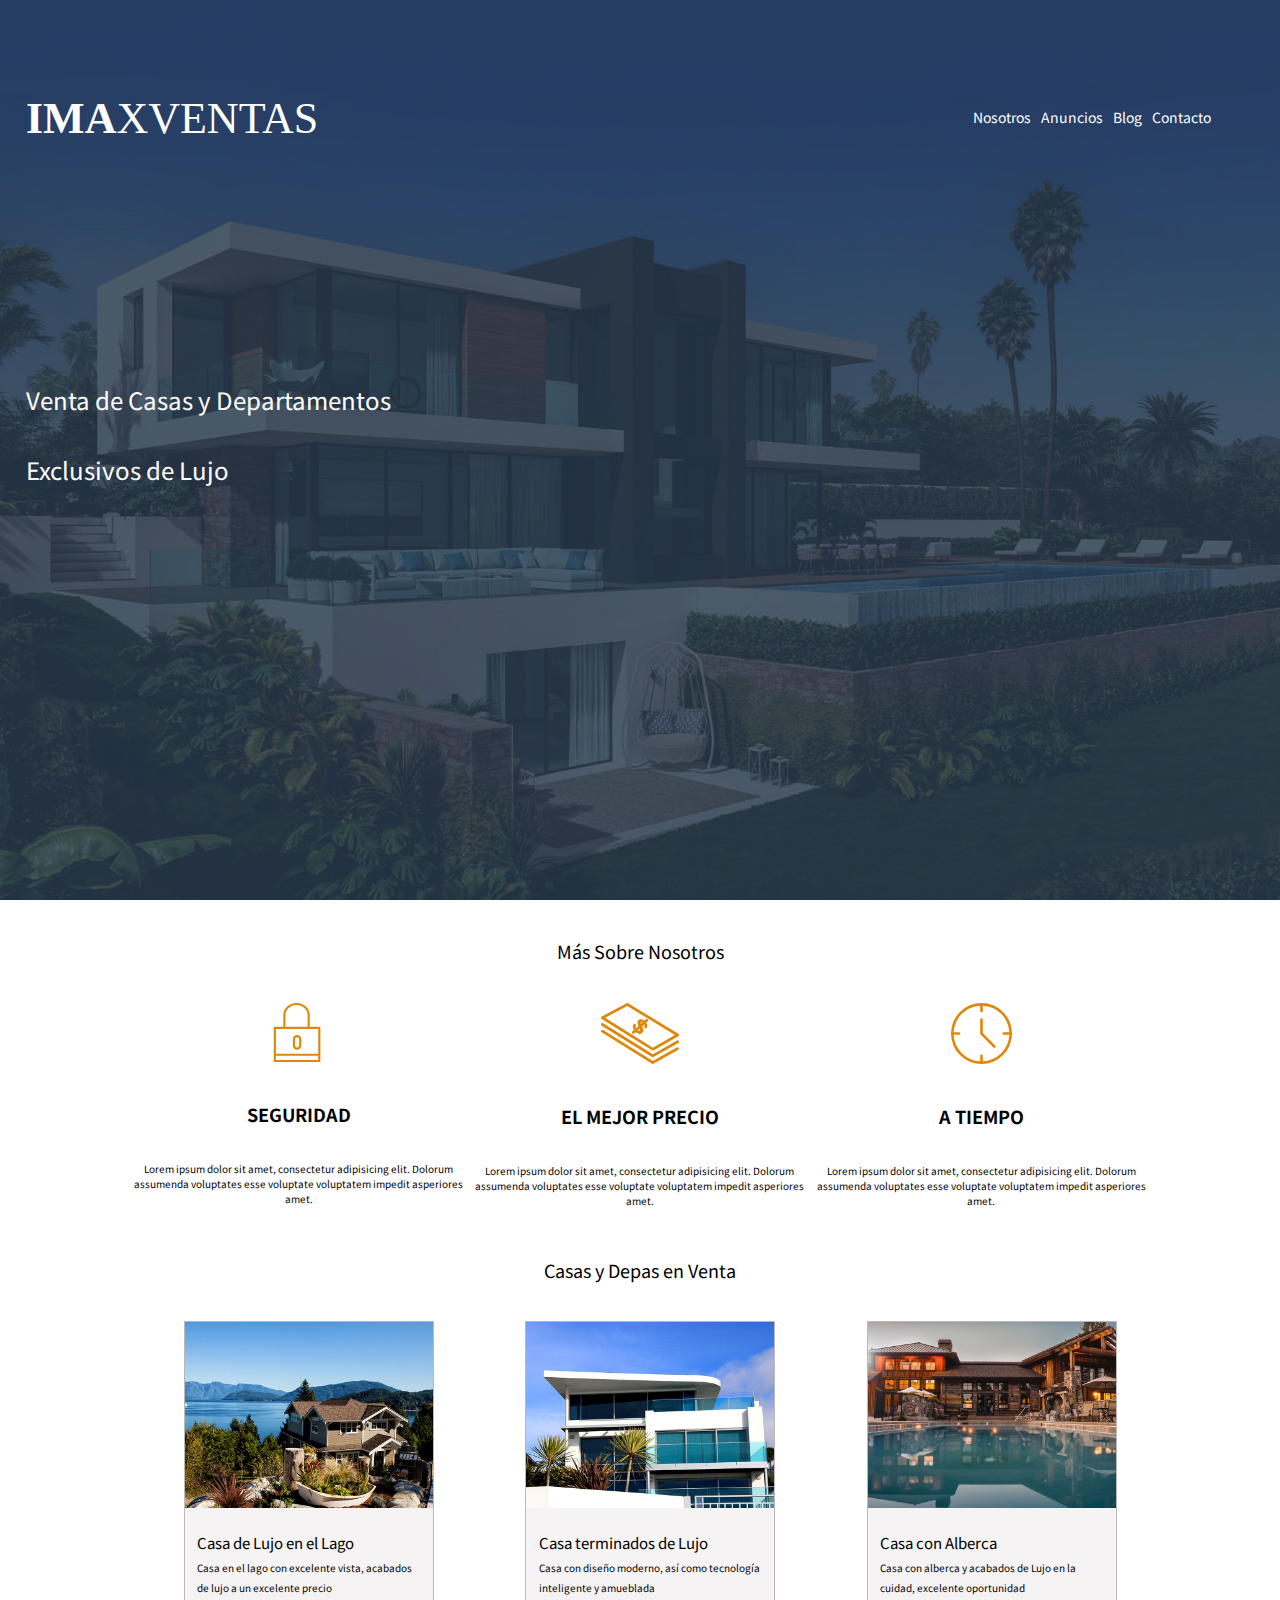
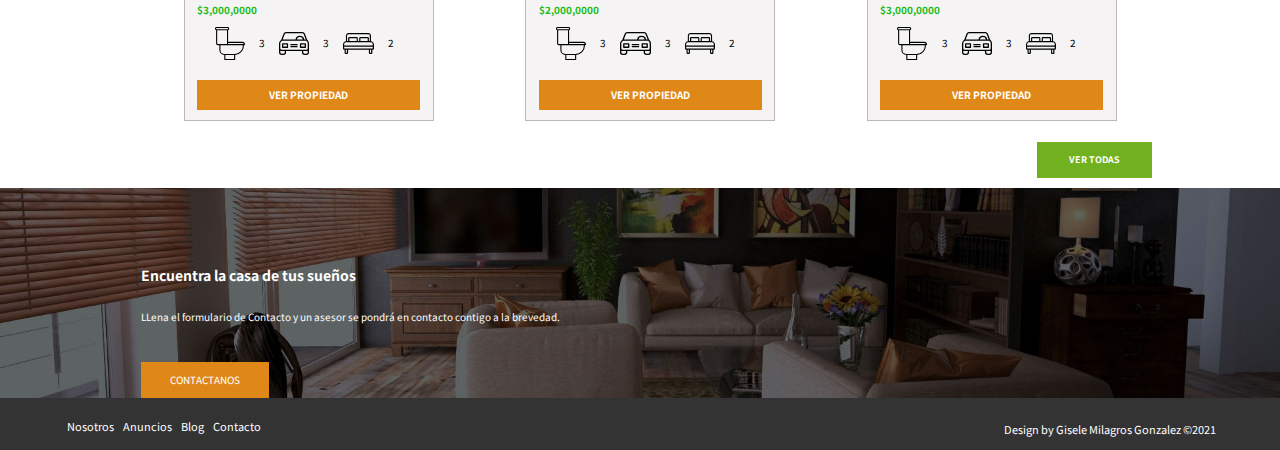
<file: trabajo_integrador/index.html>
<!DOCTYPE html>
<html lang="es">
<head>
    <meta charset="UTF-8">
    <meta http-equiv="X-UA-Compatible" content="IE=edge">
    <meta name="viewport" content="width=device-width, initial-scale=1.0">
    <title>Trabajo Integrador</title>
    <link rel="stylesheet" href="estilos/estilos.css">
    <link rel="preconnect" href="https://fonts.gstatic.com">
    <link href="https://fonts.googleapis.com/css2?family=Noto+Sans+HK&family=Palanquin:wght@300&family=Roboto+Condensed&display=swap" rel="stylesheet">  
</head>
<body>
    <header>
        <div class="inicio">
            <!--esta clase es contenedora de el logo y el nav que van en la misma fila-->
            <div class="padre_logo_nav">
                <div class="logo">
                    <img src="imagenes/logo.svg">
                </div>
                <nav class="navcabecera">
                    <a href="#">Nosotros</a>
                    <a href="#">Anuncios</a>
                    <a href="#">Blog</a>
                    <a href="#">Contacto</a>
                </nav>
            </div>
           
        </div>
        <div class="titulosInferiores">
            <div class="subtit">
                <p>Venta de Casas y Departamentos</p><br>
                <p>Exclusivos de Lujo</p>
            </div>
        </div>
     </header>

    <main>
        <section class="section">
            <div class="tituloSeccion">
                <p>Más Sobre Nosotros</p>
            </div>
            <div class="contenedor">
                <div class="icono">
                    <img  class="img1y2" src="imagenes/icono1.svg" alt="icono 1">
                    <h3 class="inf">SEGURIDAD</h3>
                    <p class="inf">Lorem ipsum dolor sit amet, consectetur adipisicing elit. Dolorum assumenda voluptates
                        esse voluptate voluptatem impedit asperiores amet.</p>
                </div>
                <div class="icono">
                    <img class="img1y2"  src="imagenes/icono2.svg" alt="icono 2">
                    <h3 class="inf">EL MEJOR PRECIO</h3>
                    <p class="inf">Lorem ipsum dolor sit amet, consectetur adipisicing elit. Dolorum assumenda voluptates
                        esse voluptate voluptatem impedit asperiores amet.</p>
                </div>
                <div class="icono">
                    <img class="img3" src="imagenes/icono3.svg" alt="icono 3">
                    <h3 class="inf">A TIEMPO</h3>
                    <p class="inf">Lorem ipsum dolor sit amet, consectetur adipisicing elit. Dolorum assumenda voluptates
                        esse voluptate voluptatem impedit asperiores amet.</p>
                </div>
            </div>
        </section>

        <section class="section">
            <div class="tituloSeccion">
                <p>Casas y Depas en Venta</p>
            </div>
            <div class="contenedor">
                <div class="icono2">
                    <img class="foto" src="imagenes/anuncio1.jpg" alt="anuncio 1">
                    <div class="tit_art">
                        <p>Casa de Lujo en el Lago</p>
                    </div>
                    <p class="descrip">Casa en el lago con excelente vista, acabados de lujo a un excelente precio</p>
                    <p class="precio"><b>$3,000,0000</b></p>
                    <div class="detalle">
                        <img src="imagenes/icono_wc.svg" alt="icono wc"><p>3</p> 
                         
                        <img src="imagenes/icono_estacionamiento.svg" alt="icono es"><p>3</p> 
                        <img src="imagenes/icono_dormitorio.svg" alt="icono do"><p>2</p> 
                    </div>
                    <div class="verpropiedad">
                        <a href="#">
                            <p>VER PROPIEDAD</p>
                        </a>
                    </div>
                </div>
                <div class="icono2">
                    <img class="foto" class="img-art" src="imagenes/anuncio2.jpg" alt="anuncio 2">
                    <div class="tit_art">
                        <p>Casa terminados de Lujo</p>
                    </div>
                    <p class="descrip">Casa con diseño moderno, así como tecnología inteligente y amueblada</p>
                    <p class="precio"><b>$2,000,0000</b></p>
                    <div class="detalle">
                        <img src="imagenes/icono_wc.svg" alt="icono wc"><p>3</p> 
                        <img src="imagenes/icono_estacionamiento.svg" alt="icono es"><p>3</p> 
                        <img src="imagenes/icono_dormitorio.svg" alt="icono do"><p>2</p> 
                    </div>
                    <div class="verpropiedad">
                        <a href="#">
                            <p>VER PROPIEDAD</p>
                        </a>
                    </div>
                </div>
                <div class="icono2">
                    <img class="foto" class="img-art" src="imagenes/anuncio3.jpg" alt="anuncio 3">
                    <div class="tit_art">
                        <p>Casa con Alberca</p>
                    </div>
                    <p class="descrip">Casa con alberca y acabados de Lujo en la cuidad, excelente oportunidad</p>
                    <p class="precio"><b>$3,000,0000</b></p>
                    <div class="detalle">
                        <img src="imagenes/icono_wc.svg" alt="icono wc"><p>3</p> 
                        <img src="imagenes/icono_estacionamiento.svg" alt="icono es"><p>3</p> 
                        <img src="imagenes/icono_dormitorio.svg" alt="icono do"><p>2</p> 
                    </div>
                    <div class="verpropiedad">
                        <a href="#">
                            <p>VER PROPIEDAD</p>
                        </a>
                    </div>
                </div>
            </div>
            <div class="posicion">
               
                    <a class="todas" href="#">
                       VER TODAS
                    </a>
               
            </div>

        </section>

        <div class="encuentra">
               
            <div class="contenedorafinal">
                <h4>Encuentra la casa de tus sueños</h4><br>
                <p>LLena el formulario de Contacto y un asesor se pondrá en contacto contigo a la brevedad.</p>
                <div class="contactanos">
                    <a href="#">CONTACTANOS</a>
                </div>
             </div>
        </div>
       
    </main>
    <footer>
        <div class="pie">
            <nav class="navpie">
                <a href="#">Nosotros</a>
                <a href="#">Anuncios</a>
                <a href="#">Blog</a>
                <a href="#">Contacto</a>
            </nav>

        </div>
        <div class="diseño">
            <p>Design by Gisele Milagros Gonzalez ©2021</p>
        </div>

    </footer>
</body>
</html>
</file>
<file: trabajo_integrador/estilos/estilos.css>
@import url('https://fonts.googleapis.com/css2?family=Noto+Sans+HK&family=Palanquin:wght@300&family=Roboto+Condensed&family=Rock+Salt&display=swap');

*{
    margin: 0px;
    padding: 0px;
    font-family: 'Noto Sans HK', sans-serif;
    box-sizing: border-box;
}

/*al header le aplico la imagen,y le doy el alto*/
header{
    background-image: url("../imagenes/header.jpg"); 
    background-size: cover; 
    height:100vh;
    width: 100%;
  }
/*en la caja contenedora que tiene el logo, nav y titulos
aplico el padding top, el ancho*/
.inicio{ 
    padding-top: 90px;
    margin-left: 2%;
    margin-right:5%;
 
  
}

.padre_logo_nav{
    /*esta caja es el padre de el nav, 
    entonces el nav queda en forma de row siempre */
    display: flex;
    /*este valor acomoda en fila, ya esta preestablecido */
    flex-direction: row;
    /*flex_direction:column aplica en columna*/
    /*acomoda como si tuviera margin entre los elementos, los separa
    con una distancia proporcional*/
    justify-content: space-between;
    align-items: center;
   /* background-color: darkorange;*/
}
.navcabecera{
     display: flex; 
     /*esto manda todo el contenido del navcabecera
      a la derecha siempre va en el padre*/
      justify-content: flex-end; 
     /*flex-start lo manda a la izquierda*/
    /* text-align: right;*/
 /*   background-color: darksalmon;*/
}
.navcabecera a {
    padding: 5px ;
    text-decoration: none;
    color: white;
    font-size: 14px;
    font-family: 'Noto Sans HK', sans-serif;
  /*  background-color:darkviolet;*/
   
}
.logo{
   /* background-color: deeppink;*/
    display: flex;
    justify-content: space-between;
    align-items: center;
}




.titulosInferiores{
  /*  display: flex;
    align-items: flex-end;
    height:inherit;*/
    position: static;
    margin-left: 2%;
    margin-right:5%;
    font-size: 24px;
    font-family: 'Noto Sans HK', sans-serif;
    color: rgb(255, 255, 255);
}

.subtit {   
   /*background-color: indigo;*/
   padding-top: 20%;
  /* padding-bottom: 35%; */
}



 @media(max-width:600px){
    /* si el maximo es 600px que haga lo siguiente*/
      .navcabecera a{ 
          width:30%
      }
      .logo img{
          width: 90%;
      }
      .tit1,.tit2{
        font-size: 12px;
      }
      
  }

/*body*/

.tituloSeccion{
    text-align: center;
    margin-top: 3%;
    font-size: 18px;  
}

.contenedor{
    margin-top: 3%;
    margin-left:10%;
    margin-right:10%;
    display: flex;
    justify-content: space-around;
    text-align: center;  
} 

.icono h3 {
    margin: 10%;
    font-size: 18px;
    font-weight: bold;
}
.icono p{
    line-height: 1.5; 
    margin-bottom: 3%;
    font-size: 10px;
}
.icono .img1y2{
    width: 23%; 
}

.icono .img3{
    width: 18%; 
}
/*segunda seccion del main */


.icono2{
    width: 250px;
    height: 400px;
    margin-left:2%;
    margin-bottom: 2%;
    background:rgb(245, 243, 243);
    border-color: rgb(170, 170, 170);
    border: 1px solid rgb(189, 183, 183);
    display: flex;
    flex-direction: column;
 }

.icono2 .foto{
    width: 100%;
    height:50%;
    /*width: 250px;*/
   
   /* height:200px ;*/
}
.contenedor .tit_art{
    margin-top: 8%;
    font-size:15px;
  
}
.icono2 p{
    text-align: left;
    margin-left: 5%;
    margin-right: 5%;
    line-height: 2;
}
.descrip{
    font-size:10px;
}
.precio{
    color: rgb(24, 187, 24);
    margin-top: 0.5%;
    margin-bottom: 3%;
    font-size:10px;
}
.detalle{
    margin-left: 12%;
    margin-right: 12%;
    display: flex;
    justify-content: space-between;
    align-items: center;
}
.detalle img{
    width: 16%; 
}
.detalle p{
    font-size: 10px;
}

.icono2 .verpropiedad{
    margin-top: 8%;
    width: 90%;
    margin-left: auto;
    margin-right: auto;
    background-color: rgb(223,136,23) ;
    margin-bottom: 8%;
    font-size:10px;
    padding:2%;
}
.icono2 .verpropiedad:hover{
    background-color: rgb(189, 116, 20) ;
}

.icono2 a{
    text-decoration: none;
    color: white;
}
.icono2 .verpropiedad p{
    text-align: center;
    font-weight: bold;
}

.posicion{
    display: flex;
    justify-content: flex-end;
    margin-right: 10%; 
}

.todas {
    
    width: 10%;
    background-color: rgb(113, 177, 31);
    padding: 1% 2% 1% 2%;
    color: white;
    text-decoration: none;
    text-align: center;
    font-weight: bold;
    font-size:9px;
}
/*cuando pasa el mouse se oscurese */
.todas:hover{
    background: rgb(52, 133, 49);
}

/*seccion encuentra*/
/*imagen y padre */
.encuentra{
    background-image: url("../imagenes/encuentra.jpg"); 
    background-repeat: no-repeat;
    background-size: cover; 
    background-position: center;
    color: white;
    height: 210PX;
    margin-top: 10px;
    font-family: Arial;
    
}
.encuentra h4{
    font-size: 14px;
    padding-top: 6%;
    padding-left:11%;  
}

/*llena el formulario y alguien se pondra contigo a la brevedad...*/
.encuentra p{
    font-size: 10px;
    top: 0.3%;
    margin-left: 11%;
}

/* padre del boton naranja contactanos*/
.contactanos{
    font-family: Arial;
    margin-top: 3%;
    width: 10%;
    margin-left: 11%;
    background-color: rgb(223,136,23) ;
    margin-bottom: 20%;
    font-size:10px;
    padding:0.8%;
    display: flex;
    justify-content: center;   
}

.contactanos:hover{
    background-color: rgb(189, 116, 20) ;
}

.contactanos a{
    text-decoration: none;
    color: white;
    text-align: center;
}

@media(max-width:600px){
    /* si el maximo es 600px que haga lo siguiente*/
      .contactanos { 
          width:20%
      }
      .todas{
          width:15%;
      }
     
  }
/*pie de pagina*/


footer{
    width: 100%;
    background-color: rgb(51, 51, 51); 
    display: flex;
    justify-content: space-between;
    flex-direction: row;
   /* height: 50px;*/
    padding-bottom: 1%;
    align-items: center;
    color: white;
    font-size: 11px;
    font-family: 'Noto Sans HK', sans-serif;
}
.diseño{
    margin-top: 1.8%;
    margin-right:5%;
}

.navpie{
    display: flex;
    justify-content: flex-start;
    margin-top:10%;
    margin-left: 40%;
}

.navpie a{
    padding-right: 9%;
    text-decoration: none;
    color: white;
    font-size: 11px;
    font-family: 'Noto Sans HK', sans-serif;
}

@media(max-width:600px){
    /* si el maximo es 600px que haga lo siguiente*/
    
      .navpie a{
        width:50%;
        font-size: 9px;
      }
      .diseño{
          width: 20%;
          font-size: 9px;
      }
     
  }
</file>
